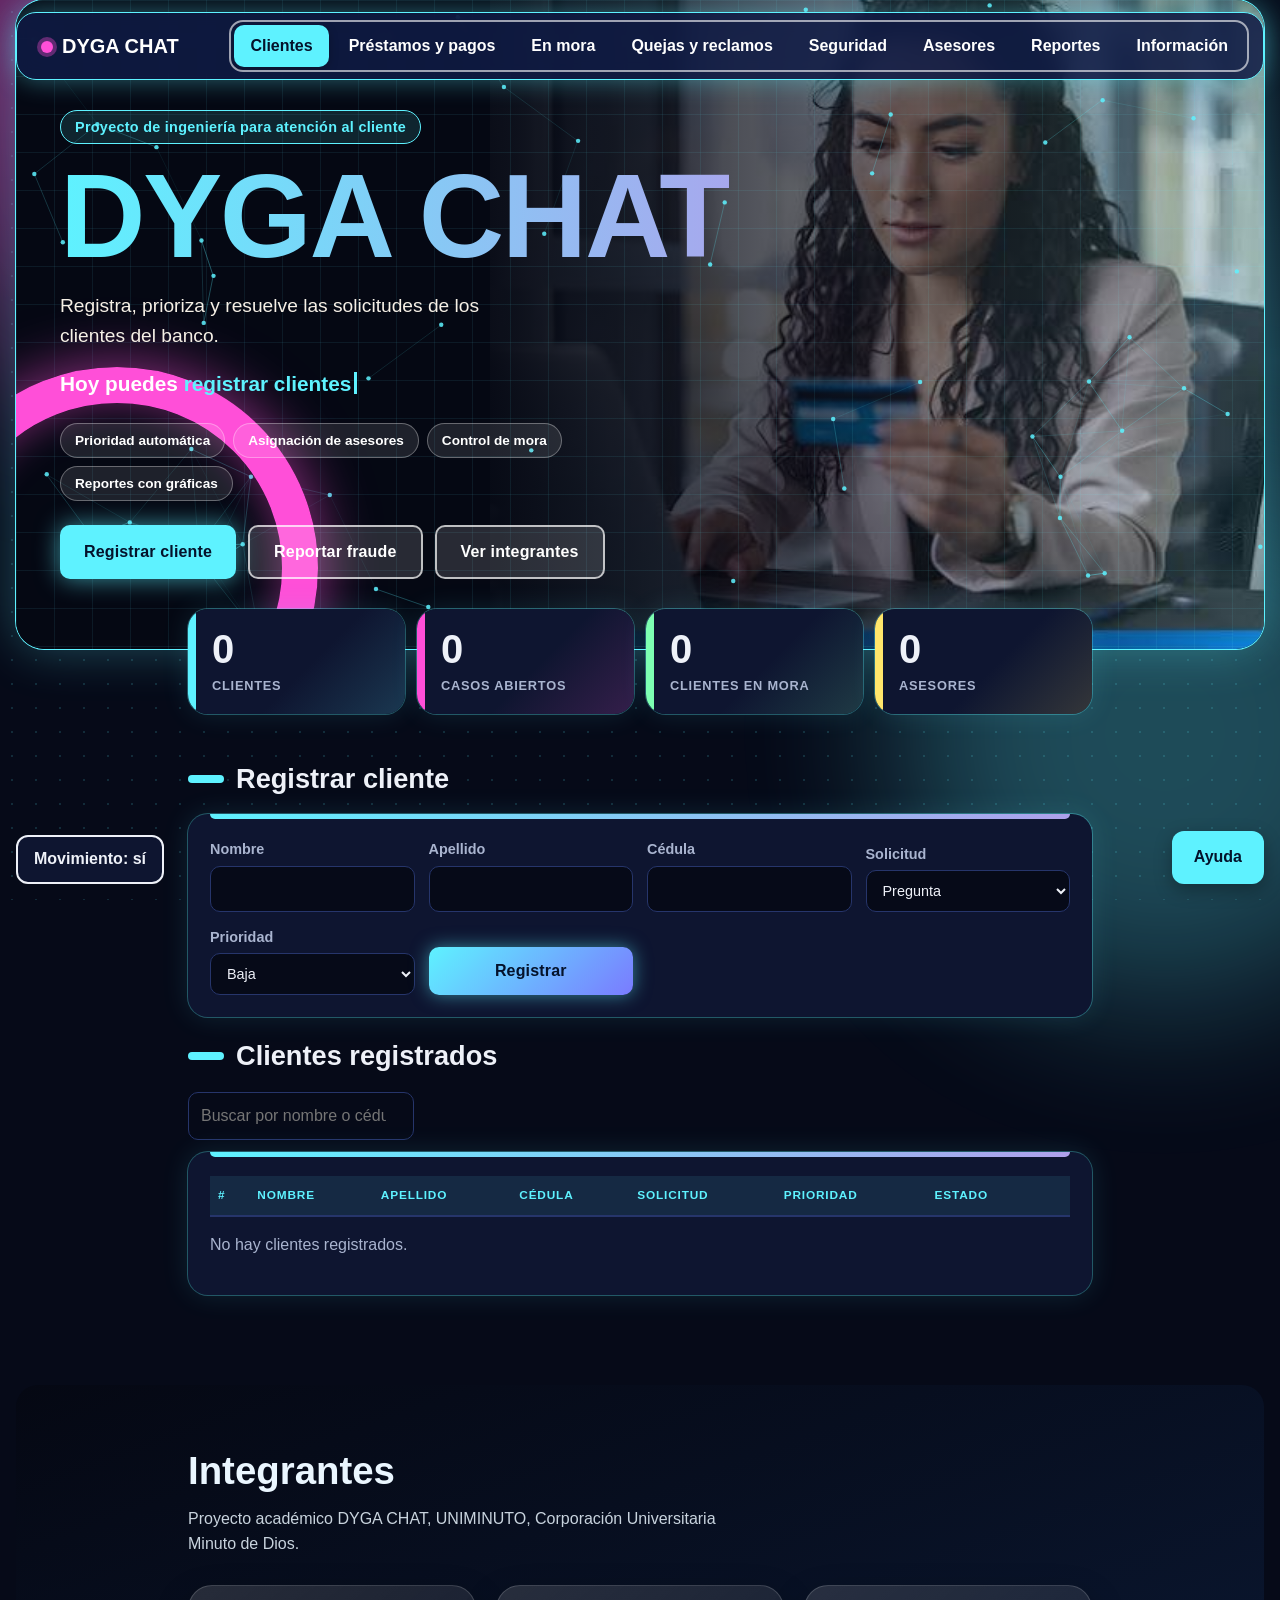
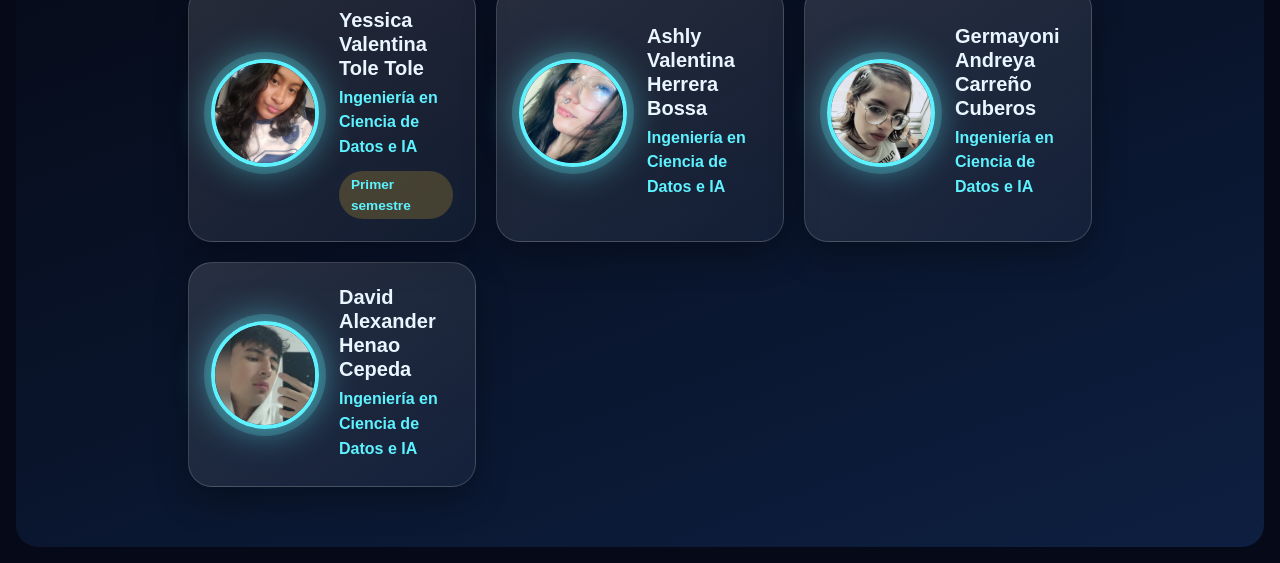
<file: DYGA_CHAT_A_neon (4).html>
<!DOCTYPE html>
<html lang="es" data-theme="dark"><head><meta charset="utf-8">
<meta name="viewport" content="width=device-width, initial-scale=1, viewport-fit=cover">
<title>DYGA CHAT</title>
<style>
:root{--bg:#f3f5f9;--s:#fff;--ink:#17233d;--mut:#55627d;--line:#dbe1ee;--brand:#1d4a96;--acc:#ffc933;--bad:#b3261e;--ok:#1b7a43;--nav:#1d4a96;--fbg:#2b2116;--fink:#f6f0e6;--c1:#1d4a96;--c2:#d9722a;--c3:#2a9d8f;--c4:#e0a800;color-scheme:light;box-sizing:border-box;padding-top:env(safe-area-inset-top,0px);padding-bottom:env(safe-area-inset-bottom,0px)}
@media (prefers-color-scheme:dark){:root:not([data-theme="light"]){--bg:#141a28;--s:#1d2538;--ink:#eef1f8;--mut:#a9b4cf;--line:#2c3856;--brand:#9ec1ff;--bad:#ff9a8a;--ok:#7fd9a3;--nav:#24407a;--fbg:#17110a;--c1:#7ea8f5;--c2:#f0955a;--c3:#58c4b6;--c4:#f2c94c;color-scheme:dark}}
:root[data-theme="dark"]{--bg:#141a28;--s:#1d2538;--ink:#eef1f8;--mut:#a9b4cf;--line:#2c3856;--brand:#9ec1ff;--bad:#ff9a8a;--ok:#7fd9a3;--nav:#24407a;--fbg:#17110a;--c1:#7ea8f5;--c2:#f0955a;--c3:#58c4b6;--c4:#f2c94c;color-scheme:dark}
*{box-sizing:border-box}html{scroll-padding-top:calc(env(safe-area-inset-top,0px) + 90px)}
body{margin:0;background:var(--bg);color:var(--ink);font:16px/1.55 "Segoe UI",Roboto,"Helvetica Neue",Arial,sans-serif}
h1,h2{margin:0;font-family:"Segoe UI",Roboto,"Helvetica Neue",Arial,sans-serif}
.wrap{max-width:940px;margin:0 auto;padding:0 18px}
nav{display:flex;align-items:center;gap:18px;height:68px;padding:0 14px 0 24px;margin:12px 16px 0;border-radius:20px;background:var(--nav);color:#fff;position:sticky;top:calc(env(safe-area-inset-top,0px) + 12px);z-index:10;box-shadow:0 6px 20px rgba(10,25,60,.3)}
nav .brand{font-weight:800;font-size:1.25rem;white-space:nowrap}
.tabs{display:flex;gap:4px;margin-left:auto;min-width:0;overflow-x:auto;border:2px solid rgba(255,255,255,.6);border-radius:14px;padding:3px}
nav button{background:transparent;border:0;color:#fff;padding:9px 16px;border-radius:10px;cursor:pointer;font:inherit;font-weight:600;white-space:nowrap}
nav button[aria-selected=true]{background:#b7cdf2;color:#1d4a96}
button:focus-visible,input:focus-visible,select:focus-visible{outline:3px solid var(--acc);outline-offset:2px}
header{position:relative;display:flex;align-items:center;min-height:460px;margin:-80px 16px 0;border-radius:28px;overflow:hidden;background:#2b2116;color:#fff}
header img{position:absolute;right:0;top:0;width:62%;height:100%;object-fit:cover;object-position:68% center}
header:before{content:"";position:absolute;inset:0;z-index:1;background:linear-gradient(90deg,#2b2116 0%,#2b2116 38%,rgba(43,33,22,.55) 65%,rgba(43,33,22,.1) 100%)}
.ht{position:relative;z-index:2;padding:120px 44px 56px}
.ht small{display:block;font-size:.95rem;font-weight:700;letter-spacing:.14em;text-transform:uppercase;margin-bottom:10px}
header h1{font-size:clamp(3rem,12vw,5.5rem);font-weight:800;line-height:1}
.panel{display:none;padding:28px 0}.panel.on{display:block}
main{padding-top:14px}
h2{font-size:1.5rem;font-weight:800;color:var(--brand);margin-bottom:12px}
.card{background:var(--s);border:1px solid var(--line);border-radius:18px;padding:20px;margin-bottom:18px;box-shadow:0 2px 10px rgba(20,40,90,.07)}
.card ul{margin:0;padding-left:20px}.card li{margin:6px 0}
form{display:grid;grid-template-columns:repeat(auto-fit,minmax(180px,1fr));gap:14px;align-items:end}
label{display:flex;flex-direction:column;font-size:.9rem;font-weight:600;color:var(--mut);gap:5px}
input,select{font:inherit;font-weight:400;padding:11px 12px;border:1px solid var(--line);border-radius:10px;background:var(--bg);color:var(--ink)}
.btn{background:var(--nav);color:#fff;border:0;padding:12px 22px;border-radius:12px;cursor:pointer;font:inherit;font-weight:700}
.btn:hover{filter:brightness(1.15)}
.btn.s{padding:6px 12px;font-size:.85rem}
.tw{overflow-x:auto}table{width:100%;border-collapse:collapse;font-size:.95rem}
th{background:var(--nav);color:#fff;text-align:left;padding:10px 8px;white-space:nowrap}
th:first-child{border-radius:10px 0 0 10px}th:last-child{border-radius:0 10px 10px 0}
td{text-align:left;padding:10px 8px;border-bottom:1px solid var(--line);white-space:nowrap}
tbody tr:nth-child(even){background:var(--bg)}
.msg{padding:12px 16px;border-radius:12px;margin-bottom:16px;background:var(--s);border:1px solid var(--line);border-left:6px solid var(--acc);font-weight:600;display:none}
.msg.err{border-left-color:var(--bad)}.msg.ok{border-left-color:var(--ok)}.msg.ok,.msg.err{color:var(--ink)}
.grid{display:grid;grid-template-columns:repeat(auto-fit,minmax(180px,1fr));gap:14px}
.stat{--c:var(--c1);background:var(--s);border:1px solid var(--line);border-top:5px solid var(--c);border-radius:16px;padding:16px}
.stat:nth-child(4n+2){--c:var(--c2)}.stat:nth-child(4n+3){--c:var(--c3)}.stat:nth-child(4n){--c:var(--c4)}
.stat b{display:block;font-size:1.9rem;font-weight:800}.stat span{color:var(--mut);font-size:.92rem}
.mut{color:var(--mut)}.bad{color:var(--bad);font-weight:700}.ok{color:var(--ok);font-weight:700}
.help{position:fixed;right:max(16px,env(safe-area-inset-right,0px));bottom:calc(16px + env(safe-area-inset-bottom,0px));z-index:20;background:#ffc933;color:#1d3f80;border:0;border-radius:12px;padding:14px 22px;font:inherit;font-weight:800;cursor:pointer;box-shadow:0 6px 18px rgba(0,0,0,.3)}
footer{margin:44px 16px 16px;border-radius:28px;background:var(--fbg);color:var(--fink);padding:52px 0}
.au{display:flex;gap:28px;align-items:center;flex-wrap:wrap}
.au img{width:min(220px,100%);aspect-ratio:1;object-fit:cover;border-radius:50%;border:5px solid var(--acc)}
.au h2{color:var(--fink);font-size:1.9rem}.au p{margin:3px 0;color:var(--fink);font-size:1.05rem}.au .r{color:var(--acc);font-weight:700}
@media (max-width:640px){nav .brand{display:none}nav{padding-left:10px}.ht{padding:110px 22px 40px}header img{width:100%;opacity:.55}}
.btn.del{background:transparent;color:var(--bad);border:1px solid var(--bad)}.bar{display:flex;align-items:center;gap:8px;margin:9px 0;font-size:.9rem}.bar span{min-width:96px;color:var(--mut)}.bar div{flex:1;background:var(--bg);border-radius:8px}.bar i{display:block;height:16px;border-radius:8px;background:var(--c);min-width:3px}.bar b{min-width:34px;text-align:right}#bus{max-width:340px;margin-bottom:12px}
body{font-variant-numeric:tabular-nums;-webkit-font-smoothing:antialiased}
header{min-height:380px}.ht{padding:110px 44px 70px}
.kpis{display:grid;grid-template-columns:repeat(auto-fit,minmax(150px,1fr));gap:12px;margin-top:-40px;position:relative;z-index:3;margin-bottom:8px}
.kpi{background:var(--s);border:1px solid var(--line);border-radius:14px;padding:14px 18px;box-shadow:0 8px 22px rgba(15,30,70,.14)}
.kpi b{display:block;font-size:1.7rem;font-weight:800;line-height:1.2;color:var(--brand)}.kpi span{font-size:.8rem;font-weight:600;color:var(--mut);text-transform:uppercase;letter-spacing:.06em}
main>section>h2,.panel>h2{font-size:1.25rem;color:var(--ink);border-left:4px solid var(--acc);padding-left:10px;margin:6px 0 14px}
.card{border-radius:14px;box-shadow:0 1px 3px rgba(15,30,70,.06)}
th{background:transparent;color:var(--mut);font-size:.74rem;text-transform:uppercase;letter-spacing:.07em;border-bottom:2px solid var(--line);border-radius:0!important}
tbody tr:hover{background:rgba(29,74,150,.07)}
input:focus,select:focus{border-color:var(--brand);outline:none;box-shadow:0 0 0 3px rgba(29,74,150,.22)}
.btn{border-radius:10px;letter-spacing:.01em}
.pill{display:inline-block;padding:3px 11px;border-radius:999px;font-size:.78rem;font-weight:700;white-space:nowrap}
.pill.p1{background:rgba(196,22,79,.14);color:var(--bad)}.pill.p2,.pill.s0{background:rgba(224,168,0,.22);color:var(--ink)}.pill.p3{background:rgba(42,157,143,.2);color:var(--ink)}
.pill.s1{background:rgba(29,74,150,.16);color:var(--brand)}.pill.s2{background:rgba(27,122,67,.18);color:var(--ok)}
footer{border-radius:22px}.au p:last-child{font-size:.9rem;opacity:.85;margin-top:10px}

body{background:radial-gradient(900px 520px at 6% -4%,rgba(47,111,214,.18),transparent 60%),radial-gradient(700px 440px at 100% 34%,rgba(255,201,51,.2),transparent 60%),var(--bg);background-attachment:fixed}
nav{background:linear-gradient(100deg,#163a7a,#1d4a96 55%,#2f6fd6)}
nav .brand:before{content:"";display:inline-block;width:12px;height:12px;border-radius:50%;background:var(--acc);margin-right:9px;box-shadow:0 0 0 4px rgba(255,201,51,.3)}
nav button:hover{background:rgba(255,255,255,.14)}
nav button[aria-selected=true]{background:var(--acc);color:#1b2a4a;box-shadow:0 3px 10px rgba(0,0,0,.25)}
header{min-height:480px;box-shadow:0 20px 44px rgba(20,35,80,.3)}
header:after{content:"";position:absolute;z-index:1;left:-100px;bottom:-120px;width:330px;height:330px;border-radius:50%;border:36px solid rgba(255,201,51,.85)}
.ht small{display:inline-block;background:var(--acc);color:#1b2a4a;padding:5px 14px;border-radius:999px;letter-spacing:.02em;text-transform:none;font-size:.9rem;margin-bottom:16px}
header h1{font-size:clamp(3.2rem,13vw,6.6rem);letter-spacing:-.02em;line-height:.95;text-shadow:0 4px 22px rgba(0,0,0,.35)}
.lead{max-width:28rem;margin:18px 0 26px;font-size:1.2rem;color:#f6f0e6}
.cta{display:flex;flex-wrap:wrap;gap:12px}
.cta .btn{padding:13px 24px;font-size:1rem;box-shadow:none;text-decoration:none;display:inline-block}
.cta .y{background:var(--acc);color:#1b2a4a}
.cta .g{background:rgba(255,255,255,.14);border:2px solid rgba(255,255,255,.7);color:#fff}
.kpi{--c:var(--c1);border:0;border-radius:18px;position:relative;overflow:hidden;padding:16px 18px 16px 24px;background:linear-gradient(135deg,var(--s) 55%,color-mix(in srgb,var(--c) 16%,var(--s)))}
.kpi:before{content:"";position:absolute;left:0;top:0;bottom:0;width:8px;background:var(--c)}
.kpi:nth-child(2){--c:var(--c2)}.kpi:nth-child(3){--c:var(--c3)}.kpi:nth-child(4){--c:var(--c4)}
.kpi b{font-size:2.2rem;color:var(--ink)}
main>section>h2,.panel>h2{font-size:1.45rem;border-left:0;padding:0;margin:8px 0 14px;display:flex;align-items:center;gap:12px}
.panel>h2:before{content:"";width:36px;height:8px;border-radius:6px;background:linear-gradient(90deg,var(--brand),var(--acc))}
.card{border:0;border-radius:20px;padding:24px 22px 22px;position:relative;box-shadow:0 10px 30px rgba(20,40,90,.11)}
.card:before{content:"";position:absolute;left:22px;right:22px;top:0;height:5px;border-radius:0 0 6px 6px;background:linear-gradient(90deg,var(--c1),var(--c3),var(--c4))}
.stat{border:0;border-radius:18px;box-shadow:inset 0 6px 0 var(--c),0 8px 22px rgba(20,40,90,.1);background:linear-gradient(150deg,color-mix(in srgb,var(--c) 18%,var(--s)),var(--s) 72%);padding-top:22px}
.stat b{font-size:2.2rem}
.btn{background:linear-gradient(135deg,#1d4a96,#2f6fd6);box-shadow:0 6px 14px rgba(29,74,150,.35);transition:transform .15s}
.btn:hover{transform:translateY(-2px);filter:none}
.btn.s{box-shadow:none}.btn.del{background:transparent;box-shadow:none}
th{color:var(--brand);background:color-mix(in srgb,var(--brand) 9%,transparent)}
.pill{padding:4px 12px}
.help{background:linear-gradient(135deg,#ffd75a,#ffb800)}
footer{background:linear-gradient(160deg,var(--fbg),color-mix(in srgb,var(--fbg) 65%,#1d4a96));padding:56px 0 60px}
.ft{color:var(--fink);font-size:2.1rem;margin-bottom:6px}
.fs{color:var(--fink);opacity:.85;margin:0 0 28px;max-width:34rem}
.team{display:grid;grid-template-columns:repeat(auto-fit,minmax(290px,1fr));gap:20px}
.mem{display:flex;gap:20px;align-items:center;background:rgba(255,255,255,.08);border:1px solid rgba(255,255,255,.16);border-radius:24px;padding:22px}
.mem img{width:132px;height:132px;flex:none;border-radius:50%;object-fit:cover;border:4px solid var(--acc);box-shadow:0 0 0 7px rgba(255,201,51,.22)}
.mem h3{margin:0 0 6px;font-size:1.25rem;line-height:1.2;color:var(--fink)}
.mem p{margin:3px 0}.mem .r{color:var(--acc);font-weight:700}
.tag{display:inline-block;margin-top:8px;padding:3px 12px;border-radius:999px;background:rgba(255,201,51,.2);color:var(--acc);font-size:.85rem;font-weight:700}
@media (max-width:480px){.mem{flex-direction:column;text-align:center}}

body{background:radial-gradient(rgba(29,74,150,.16) 1.2px,transparent 1.4px) 0 0/24px 24px,radial-gradient(900px 520px at 6% -4%,rgba(47,111,214,.22),transparent 60%),radial-gradient(700px 440px at 100% 34%,rgba(255,201,51,.24),transparent 60%),var(--bg);background-attachment:fixed}
nav{background:linear-gradient(100deg,rgba(11,26,61,.94),rgba(29,74,150,.94) 60%,rgba(47,111,214,.94));backdrop-filter:blur(10px);border:1px solid rgba(255,255,255,.18)}
header{background:#0b1a3d;box-shadow:0 24px 50px rgba(11,26,61,.45),0 0 0 1px rgba(255,255,255,.08)}
header:before{background:linear-gradient(rgba(255,255,255,.06) 1px,transparent 1px) 0 0/38px 38px,linear-gradient(90deg,rgba(255,255,255,.06) 1px,transparent 1px) 0 0/38px 38px,linear-gradient(90deg,#0b1a3d 0%,#0b1a3d 36%,rgba(11,26,61,.62) 66%,rgba(29,74,150,.15) 100%)}
header:after{border-color:rgba(255,201,51,.9);box-shadow:0 0 60px rgba(255,201,51,.45),inset 0 0 40px rgba(255,201,51,.3)}
header h1{background:linear-gradient(90deg,#fff 30%,#ffd75a);-webkit-background-clip:text;background-clip:text;color:transparent;text-shadow:none;font-size:clamp(3.4rem,14vw,7.4rem);font-weight:900}
.ht small{background:rgba(255,201,51,.16);color:var(--acc);border:1px solid rgba(255,201,51,.6)}
.chips{display:flex;flex-wrap:wrap;gap:8px;margin:0 0 24px;max-width:34rem}
.chips span{padding:6px 14px;border-radius:999px;background:rgba(255,255,255,.1);border:1px solid rgba(255,255,255,.32);font-size:.85rem;font-weight:600;backdrop-filter:blur(4px)}
.lead{margin-bottom:18px}
@keyframes up{from{opacity:0;transform:translateY(22px)}to{opacity:1;transform:none}}
@media all{.ht>*{animation:up .7s both}.ht>:nth-child(2){animation-delay:.1s}.ht>:nth-child(3){animation-delay:.2s}.ht>:nth-child(4){animation-delay:.3s}.ht>:nth-child(5){animation-delay:.4s}}
.kpi{border-radius:20px;box-shadow:0 14px 30px rgba(11,26,61,.2)}
.kpi b{font-size:2.5rem;font-weight:900}
.panel>h2{font-size:1.7rem;font-weight:900}
.card{box-shadow:0 14px 34px rgba(11,26,61,.14)}
.stat b{font-size:2.5rem;font-weight:900;color:var(--ink)}
tbody tr:hover{background:color-mix(in srgb,var(--acc) 22%,transparent)}
.mem{box-shadow:0 14px 34px rgba(0,0,0,.3);background:linear-gradient(145deg,rgba(255,255,255,.13),rgba(255,255,255,.04))}
.mem img{box-shadow:0 0 0 7px rgba(255,201,51,.22),0 0 34px rgba(255,201,51,.45)}
.ft{font-size:2.4rem;font-weight:900}

:root[data-theme=dark]{--bg:#060a18;--s:#0e1530;--line:#26356b;--brand:#5ef2ff;--acc:#5ef2ff;--nav:#101c46;--c1:#5ef2ff;--c2:#ff4fd8;--c3:#7dffb2;--c4:#ffe66b;--fbg:#050813;--fink:#eaf6ff}
body{background:radial-gradient(rgba(94,242,255,.14) 1.2px,transparent 1.4px) 0 0/24px 24px,radial-gradient(800px 500px at 0 0,rgba(255,79,216,.22),transparent 60%),radial-gradient(800px 500px at 100% 40%,rgba(94,242,255,.16),transparent 60%),var(--bg);background-attachment:fixed}
nav{background:rgba(16,28,70,.85);border:1px solid #5ef2ff;box-shadow:0 0 26px rgba(94,242,255,.4)}
nav button[aria-selected=true]{background:#5ef2ff;color:#04122b}
nav .brand:before{background:#ff4fd8;box-shadow:0 0 0 4px rgba(255,79,216,.35)}
header{background:#050813;box-shadow:0 0 0 1px #5ef2ff,0 0 50px rgba(94,242,255,.3)}
header:before{background:linear-gradient(rgba(94,242,255,.08) 1px,transparent 1px) 0 0/38px 38px,linear-gradient(90deg,rgba(94,242,255,.08) 1px,transparent 1px) 0 0/38px 38px,linear-gradient(90deg,#050813 0%,#050813 36%,rgba(5,8,19,.6) 66%,rgba(94,242,255,.12) 100%)}
header:after{border-color:#ff4fd8;box-shadow:0 0 60px rgba(255,79,216,.6),inset 0 0 40px rgba(255,79,216,.4)}
header h1{background:linear-gradient(90deg,#5ef2ff,#ff4fd8);-webkit-background-clip:text;background-clip:text;color:transparent}
.ht small{color:#5ef2ff;border-color:#5ef2ff;background:rgba(94,242,255,.12)}
.cta .y{background:#5ef2ff;color:#04122b;box-shadow:0 0 24px rgba(94,242,255,.6)}
.card,.kpi,.stat{box-shadow:0 0 0 1px rgba(94,242,255,.3),0 0 28px rgba(94,242,255,.12)}
.card:before{background:linear-gradient(90deg,#5ef2ff,#ff4fd8)}
.btn{background:linear-gradient(135deg,#5ef2ff,#7a7bff);color:#04122b;box-shadow:0 0 18px rgba(94,242,255,.5)}
.help{background:#5ef2ff;color:#04122b}
.mem img{box-shadow:0 0 0 7px rgba(94,242,255,.2),0 0 36px rgba(94,242,255,.6)}
:root{--pc:rgba(94,242,255,.7);--b1:#ff4fd8;--b2:#5ef2ff}
@media all{
@keyframes kb{from{transform:scale(1.05)}to{transform:scale(1.16)}}
@keyframes breathe{50%{transform:scale(1.1)}}
@keyframes shine{to{background-position:100% 0}}
@keyframes bob{50%{transform:translateY(-5px)}}
@keyframes pulse{0%{box-shadow:0 0 0 0 var(--pc)}70%,100%{box-shadow:0 0 0 16px transparent}}
@keyframes hop{0%,86%,100%{transform:none}92%{transform:translateY(-9px)}}
@keyframes pin{from{opacity:0;transform:translateY(18px)}}
@keyframes pop{from{opacity:0;transform:scale(.92)}}
@keyframes grow{from{transform:scaleX(0)}}
@keyframes drift{to{transform:translate(8vmax,6vmax) scale(1.18)}}
@keyframes halo{50%{filter:drop-shadow(0 0 16px var(--pc))}}
body:before,body:after{content:"";position:fixed;z-index:-1;pointer-events:none;width:42vmax;height:42vmax;border-radius:50%;filter:blur(80px);opacity:.28;animation:drift 18s ease-in-out infinite alternate}
body:before{background:var(--b1);top:-10vmax;left:-10vmax}
body:after{background:var(--b2);right:-12vmax;bottom:-8vmax;animation-duration:23s;animation-direction:alternate-reverse}
header img{translate:calc(var(--mx,0)*-18px) calc(var(--my,0)*-12px);transition:translate .25s ease-out;animation:kb 16s ease-in-out infinite alternate}
header:after{translate:calc(var(--mx,0)*26px) calc(var(--my,0)*18px);animation:breathe 6s ease-in-out infinite}
.ht h1{background-size:220% 100%;animation:up .7s .1s both,shine 5s 1s ease-in-out infinite alternate}
.chips span{animation:bob 4.5s ease-in-out infinite}.chips span:nth-child(2){animation-delay:.6s}.chips span:nth-child(3){animation-delay:1.2s}.chips span:nth-child(4){animation-delay:1.8s}
.cta .y{animation:pulse 2.4s infinite}
.help{animation:hop 4s infinite}
.panel.on{animation:pin .45s ease-out}
.msg{animation:pop .35s cubic-bezier(.3,1.6,.5,1)}
.bar i{transform-origin:left;animation:grow .9s cubic-bezier(.2,.8,.2,1)}
nav button{transition:background .25s,color .25s}
.kpi,.stat{transition:transform .2s}.kpi:hover,.stat:hover{transform:translateY(-5px) scale(1.02)}
.mem img{transition:transform .4s;animation:halo 3s ease-in-out infinite}.mem:hover img{transform:scale(1.08) rotate(-3deg)}
.mv .mem{opacity:0;translate:0 34px;transition:opacity .7s,translate .7s}.mv .mem.in{opacity:1;translate:0 0}
}

:root{--dot:#5ef2ff}
#net{position:absolute;inset:0;width:100%;height:100%;z-index:1;pointer-events:none}
.typ{margin:0 0 22px;font-size:1.3rem;font-weight:700}.typ b{color:var(--dot)}
.cur{display:inline-block;width:3px;height:1.1em;background:var(--dot);margin-left:3px;vertical-align:-.15em;animation:blink 1s steps(1) infinite}
@keyframes blink{50%{opacity:0}}
#sp{position:fixed;top:0;left:0;height:5px;width:0;z-index:50;background:linear-gradient(90deg,var(--c1),var(--c2),var(--c4))}
.btn{position:relative;overflow:hidden}
.rip{position:absolute;border-radius:50%;background:rgba(255,255,255,.55);transform:scale(0);animation:rip .6s ease-out;pointer-events:none}
@keyframes rip{to{transform:scale(1);opacity:0}}
@keyframes flow{to{background-position:100% 0}}
@keyframes rowin{from{opacity:0;transform:translateX(-16px)}}
.card:before{background-size:200% 100%;animation:flow 5s ease-in-out infinite alternate}
tbody tr{animation:rowin .4s both}tbody tr:nth-child(2){animation-delay:.05s}tbody tr:nth-child(3){animation-delay:.1s}tbody tr:nth-child(4){animation-delay:.15s}tbody tr:nth-child(5){animation-delay:.2s}
.kpi,.stat{will-change:transform}
.mvt{position:fixed;left:max(16px,env(safe-area-inset-left,0px));bottom:calc(16px + env(safe-area-inset-bottom,0px));z-index:20;border:2px solid currentColor;background:var(--s);color:var(--ink);border-radius:12px;padding:10px 16px;font:inherit;font-weight:700;cursor:pointer}
.nomo *,.nomo *:before,.nomo *:after{animation:none!important;transition:none!important}.nomo #net{display:none}
.team{grid-template-columns:repeat(auto-fit,minmax(260px,1fr))}.mem img{width:108px;height:108px}</style></head><body><div id="sp"></div>
<nav aria-label="Secciones"><span class="brand">DYGA CHAT</span><div class="tabs" role="tablist"><button role="tab" data-t="cli" aria-selected="true">Clientes</button><button role="tab" data-t="pre" aria-selected="false">Préstamos y pagos</button><button role="tab" data-t="mora" aria-selected="false">En mora</button><button role="tab" data-t="que" aria-selected="false">Quejas y reclamos</button><button role="tab" data-t="seg" aria-selected="false">Seguridad</button><button role="tab" data-t="ase" aria-selected="false">Asesores</button><button role="tab" data-t="rep" aria-selected="false">Reportes</button><button role="tab" data-t="inf" aria-selected="false">Información</button></div></nav>
<header><canvas id="net"></canvas><img src="[data-uri]" alt="Mujer revisando una tarjeta bancaria frente a un computador portátil"><div class="ht"><small>Proyecto de ingeniería para atención al cliente</small><h1>DYGA CHAT</h1><p class="lead">Registra, prioriza y resuelve las solicitudes de los clientes del banco.</p>
<p class="typ">Hoy puedes <b id="tp"></b><i class="cur"></i></p>
<div class="chips"><span>Prioridad automática</span><span>Asignación de asesores</span><span>Control de mora</span><span>Reportes con gráficas</span></div>
<div class="cta"><button class="btn y" data-go="cli" type="button">Registrar cliente</button><button class="btn g" data-go="seg" type="button">Reportar fraude</button><a class="btn g" href="#integrantes">Ver integrantes</a></div></div></header>

<main class="wrap">
<div class="kpis" id="kp"></div>
<div id="msg" class="msg" role="status"></div>

<section id="cli" class="panel on"><h2>Registrar cliente</h2>
<div class="card"><form id="fc">
<label>Nombre<input id="nom" required></label>
<label>Apellido<input id="ape" required></label>
<label>Cédula<input id="ced" required inputmode="numeric" pattern="[0-9]{5,12}" maxlength="12" title="Solo números, de 5 a 12 dígitos"></label>
<label>Solicitud<select id="sol"><option>Pregunta</option><option>Queja</option><option>Reclamo</option><option>Información</option></select></label>
<label>Prioridad<select id="pri"><option value="1">Alta</option><option value="2">Media</option><option value="3" selected>Baja</option></select></label>
<button class="btn">Registrar</button></form></div>
<h2>Clientes registrados</h2><input id="bus" type="search" placeholder="Buscar por nombre o cédula" aria-label="Buscar cliente"><div class="card tw"><table><thead><tr><th>#</th><th>Nombre</th><th>Apellido</th><th>Cédula</th><th>Solicitud</th><th>Prioridad</th><th>Estado</th><th></th></tr></thead><tbody id="tc"></tbody></table><p id="ec" class="mut">No hay clientes registrados.</p></div></section>

<section id="pre" class="panel"><h2>Cliente</h2>
<div class="card"><label>Elige un cliente<select id="sc"></select></label><p id="info" class="mut"></p></div>
<div class="card"><h2>Registrar préstamo</h2><form id="fp"><label>Monto<input id="mon" type="number" min="1" step="any" required></label><label>Tasa de interés (%)<input id="tas" type="number" min="0" step="any" required></label><button class="btn">Registrar préstamo</button></form></div>
<div class="card"><h2>Registrar pago</h2><form id="fg"><label>Monto del pago<input id="pag" type="number" min="1" step="any" required></label><button class="btn">Registrar pago</button></form></div>
<div class="card"><h2>Registrar mora</h2><form id="fm"><label>Días de atraso (0 = al día)<input id="dia" type="number" min="0" step="1" required></label><button class="btn">Registrar mora</button></form></div></section>

<section id="mora" class="panel"><h2>Clientes en mora</h2>
<div class="card tw"><table><thead><tr><th>Nombre</th><th>Cédula</th><th>Saldo pendiente</th><th>Días</th><th>Nivel</th></tr></thead><tbody id="tm"></tbody></table><p id="em" class="mut">No hay clientes en mora.</p></div></section>


<section id="que" class="panel"><h2>Nueva queja o reclamo</h2>
<div class="card"><form id="fq">
<label>Cliente<select id="qc"></select></label>
<label>Tipo<select id="qt"><option>Queja</option><option>Reclamo</option><option>Reporte de fraude</option><option>Bloqueo de tarjeta</option><option>Cobro indebido</option><option>Otro</option></select></label>
<label style="grid-column:1/-1">Descripción<input id="qd" required maxlength="200" placeholder="Cuenta qué pasó"></label>
<button class="btn">Registrar</button></form>
<p class="mut" style="margin:10px 0 0">La prioridad se define sola: es alta si el texto menciona fraude, estafa, robo, bloqueo o suplantación; media si menciona cobro, error o demora; baja en los demás casos.</p></div>
<h2>Casos registrados</h2>
<div class="card tw"><table><thead><tr><th>#</th><th>Cliente</th><th>Tipo</th><th>Descripción</th><th>Prioridad</th><th>Estado</th><th>Asesor</th><th></th></tr></thead><tbody id="tq"></tbody></table><p id="eq" class="mut">No hay casos registrados.</p></div></section>

<section id="inf" class="panel"><h2>Sobre el sistema</h2>
<div class="card"><p>Este sistema organiza la atención al cliente de un banco. Permite registrar clientes, recibir quejas y reclamos, dar prioridad a los casos urgentes y llevar el control de préstamos, pagos y mora.</p></div>
<h2>Objetivo</h2><div class="card"><p>Registrar, organizar y priorizar las solicitudes de los clientes de un banco, y hacerles seguimiento hasta que queden atendidas.</p></div>
<h2>Qué puedes hacer</h2><div class="card"><ul>
<li><b>Clientes:</b> registrar nombre, apellido, cédula, tipo de solicitud y prioridad.</li>
<li><b>Quejas y reclamos:</b> registrar el caso, ver su prioridad y moverlo de pendiente a en proceso y atendida.</li>
<li><b>Seguridad:</b> los reportes de estafa, fraude, bloqueo de tarjeta y actividad sospechosa quedan con prioridad alta.</li><li><b>Asesores:</b> cada caso se asigna al asesor de la especialidad con menos carga.</li><li><b>Datos:</b> se guardan en este navegador y puedes buscar o eliminar clientes.</li>
<li><b>Préstamos y pagos:</b> calcular el total con interés y descontar cada pago del saldo.</li>
<li><b>Mora:</b> clasificarla en leve (hasta 30 días), moderada (hasta 90) o grave.</li>
<li><b>Reportes:</b> ver totales de clientes, casos, dinero cobrado, por cobrar y morosidad.</li></ul></div>
<h2>Conclusión</h2><div class="card"><p>El sistema ayuda a estructurar las solicitudes, identificar cuáles son más urgentes y tener a la vista el estado de cada cliente, para dar una atención más ágil y ordenada.</p></div></section>

<section id="seg" class="panel"><h2>Reportar un caso de seguridad</h2>
<div class="card"><form id="fs"><label>Cliente<select id="sk"></select></label>
<label>Tipo<select id="st"><option>Posible estafa</option><option>Reporte de fraude</option><option>Bloqueo de tarjeta</option><option>Actividad sospechosa</option></select></label>
<label style="grid-column:1/-1">Descripción<input id="sd" required maxlength="200" placeholder="Cuenta qué pasó"></label>
<button class="btn">Registrar reporte</button></form>
<p class="mut" style="margin:10px 0 0">Todos los reportes de seguridad quedan con prioridad alta y se asignan a un asesor de fraude y seguridad.</p></div>
<h2>Reportes de seguridad</h2><div class="card tw"><table><thead><tr><th>Cliente</th><th>Tipo</th><th>Descripción</th><th>Asesor</th><th>Estado</th><th></th></tr></thead><tbody id="ts"></tbody></table><p id="es" class="mut">No hay reportes de seguridad.</p></div></section>

<section id="ase" class="panel"><h2>Registrar asesor</h2>
<div class="card"><form id="fa"><label>Nombre<input id="an" required maxlength="60"></label>
<label>Especialidad<select id="ae"><option>Quejas y reclamos</option><option>Fraude y seguridad</option><option>Préstamos y mora</option><option>Información general</option></select></label>
<button class="btn">Registrar asesor</button></form>
<p class="mut" style="margin:10px 0 0">Los casos se asignan solos al asesor de la especialidad que tenga menos casos activos. Cada asesor atiende hasta 3 a la vez.</p></div>
<h2>Asesores</h2><div class="card tw"><table><thead><tr><th>Nombre</th><th>Especialidad</th><th>Casos activos</th><th>Disponibilidad</th></tr></thead><tbody id="ta"></tbody></table><p id="ea" class="mut">No hay asesores registrados.</p></div></section>

<section id="rep" class="panel"><h2>Reporte del banco</h2><div class="grid" id="gr"></div><h2 style="margin-top:26px">Gráficas</h2><div class="grid" id="ch" style="grid-template-columns:repeat(auto-fit,minmax(280px,1fr))"></div><p style="margin-top:24px"><button id="rst" class="btn del" type="button">Borrar todos los datos</button></p></section>
</main>

<footer id="integrantes"><div class="wrap"><h2 class="ft">Integrantes</h2>
<p class="fs">Proyecto académico DYGA CHAT, UNIMINUTO, Corporación Universitaria Minuto de Dios.</p>
<div class="team">
<article class="mem"><img src="[data-uri]" alt="Retrato de Yessica Valentina Tole Tole"><div><h3>Yessica Valentina Tole Tole</h3><p class="r">Ingeniería en Ciencia de Datos e IA</p><span class="tag">Primer semestre</span></div></article>
<article class="mem"><img src="[data-uri]" alt="Retrato de Ashly Valentina Herrera Bossa" style="object-position:50% 30%"><div><h3>Ashly Valentina Herrera Bossa</h3><p class="r">Ingeniería en Ciencia de Datos e IA</p></div></article>
<article class="mem"><img src="[data-uri]" alt="Retrato de Germayoni Andreya Carreño Cuberos"><div><h3>Germayoni Andreya Carreño Cuberos</h3><p class="r">Ingeniería en Ciencia de Datos e IA</p></div></article>
<article class="mem"><img src="[data-uri]" alt="Retrato de David Alexander Henao Cepeda"><div><h3>David Alexander Henao Cepeda</h3><p class="r">Ingeniería en Ciencia de Datos e IA</p></div></article>
</div></div></footer>

<button id="mvt" class="mvt" type="button">Movimiento: sí</button>
<button id="ayuda" class="help" type="button">Ayuda</button>
<script>
function load(){try{return JSON.parse(localStorage.getItem("dyga"))||{}}catch(e){return{}}}
function save(){try{localStorage.setItem("dyga",JSON.stringify({C,Q,A}))}catch(e){}}
const $=id=>document.getElementById(id),N=["","Alta","Media","Baja"],D=load(),C=D.C||[],Q=D.Q||[],A=D.A||[],ES=["Pendiente","En proceso","Atendida"];
const money=n=>"$"+n.toLocaleString("es-CO",{maximumFractionDigits:2});
function say(t,k){const m=$("msg");m.textContent=t;m.className="msg "+(k||"ok");m.style.display="block"}
function esc(s){return s.replace(/[&<>"]/g,c=>({"&":"&amp;","<":"&lt;",">":"&gt;",'"':"&quot;"}[c]))}
document.querySelectorAll("nav button").forEach(b=>b.onclick=()=>{
 document.querySelectorAll("nav button").forEach(x=>x.setAttribute("aria-selected",x===b));
 document.querySelectorAll(".panel").forEach(p=>p.classList.toggle("on",p.id===b.dataset.t));$("msg").style.display="none";draw()});
$("fc").onsubmit=e=>{e.preventDefault();const n=$("nom").value.trim(),a=$("ape").value.trim(),c=$("ced").value.trim();
 if(C.length>=10)return say("Ya se registraron los 10 clientes permitidos.","err");
 if(!n||!a||!c)return say("Nombre, apellido y cédula son obligatorios.","err");
 if(!/^\d{5,12}$/.test(c))return say("La cédula debe tener solo números, de 5 a 12 dígitos.","err");
 if(C.some(x=>x.ced===c))return say("Esa cédula ya está registrada.","err");
 C.push({nom:n+" "+a,nombre:n,ape:a,ced:c,sol:$("sol").value,pri:+$("pri").value,at:false,pre:0,tot:0,sal:0,mora:0});
 e.target.reset();$("pri").value=3;say("Cliente registrado correctamente.");draw()};
function cur(){return C[+$("sc").value]}
function need(){const c=cur();if(!c){say("Registra un cliente primero.","err");return null}return c}
$("fp").onsubmit=e=>{e.preventDefault();const c=need();if(!c)return;
 if(c.tot>0)return say("Este cliente ya tiene un préstamo registrado.","err");
 const m=+$("mon").value,t=+$("tas").value;if(!(m>0)||t<0)return say("Datos no válidos.","err");
 c.pre=m;c.tot=m+m*t/100;c.sal=c.tot;c.mora=0;e.target.reset();
 say("Préstamo registrado. Total a pagar con interés: "+money(c.tot));draw()};
$("fg").onsubmit=e=>{e.preventDefault();const c=need();if(!c)return;
 if(!c.tot)return say("Este cliente no tiene préstamo.","err");
 if(!c.sal)return say("Este cliente ya pagó su préstamo completo.","err");
 const p=+$("pag").value;if(!(p>0)||p>c.sal)return say("Monto no válido. Saldo pendiente: "+money(c.sal),"err");
 c.sal=Math.round((c.sal-p)*100)/100;if(!c.sal)c.mora=0;e.target.reset();
 say(c.sal?"Pago registrado. Saldo pendiente: "+money(c.sal):"Pago registrado. El préstamo quedó pagado por completo.");draw()};
$("fm").onsubmit=e=>{e.preventDefault();const c=need();if(!c)return;
 if(!c.tot)return say("Este cliente no tiene préstamo.","err");
 if(!c.sal)return say("Este cliente ya pagó su préstamo.","err");
 const d=parseInt($("dia").value,10);if(isNaN(d)||d<0)return say("Cantidad no válida.","err");
 c.mora=d;e.target.reset();say(d?"Mora registrada correctamente.":"El cliente está al día.");draw()};

const SEC=/fraude|bloqueo|estafa|sospech/i;
const spec=t=>SEC.test(t)?"Fraude y seguridad":t=="Cobro indebido"?"Préstamos y mora":t=="Otro"?"Información general":"Quejas y reclamos";
const carga=i=>Q.filter(x=>x.a===i&&x.e<2).length;
function asg(q){if(q.a>=0&&A[q.a])return;q.a=-1;const s=spec(q.t);let b=-1,m=99;A.forEach((x,i)=>{if(x.esp!==s)return;const l=carga(i);if(l<3&&l<m){m=l;b=i}});q.a=b}
const asn=q=>q.a>=0&&A[q.a]?esc(A[q.a].nom):"Sin asignar";
const btnQ=(q,i)=>q.e<2?`<button class="btn s" data-q="${i}">${q.e==0?"Pasar a en proceso":"Marcar atendida"}</button>`:"";
$("fa").onsubmit=e=>{e.preventDefault();const n=$("an").value.trim();if(!n)return say("Escribe el nombre del asesor.","err");A.push({nom:n,esp:$("ae").value});e.target.reset();say("Asesor registrado.");draw()};
$("fs").onsubmit=e=>{e.preventDefault();if(!C.length)return say("Registra un cliente primero.","err");const d=$("sd").value.trim();if(!d)return say("Escribe la descripción.","err");Q.push({c:+$("sk").value,t:$("st").value,d,p:1,e:0,a:-1});asg(Q[Q.length-1]);$("sd").value="";say("Reporte de seguridad registrado con prioridad alta.");draw()};
$("ced").oninput=()=>{$("ced").value=$("ced").value.replace(/\D/g,"")};
$("bus").oninput=()=>draw();
function bars(t,rows){const m=Math.max(1,...rows.map(r=>r[1]));return `<div class="card"><h2 style="font-size:1.15rem">${t}</h2>`+rows.map(r=>`<div class="bar"><span>${r[0]}</span><div><i style="width:${r[1]/m*100}%;--c:var(${r[2]})"></i></div><b>${r[3]!==undefined?r[3]:r[1]}</b></div>`).join("")+"</div>"}
function charts(pr,co,xc){const n=k=>Q.filter(x=>x.e==k).length,pp=k=>Q.filter(x=>x.p==k).length,tot=Math.max(co+xc,1);
 $("ch").innerHTML=bars("Casos por estado",[["Pendientes",n(0),"--c2"],["En proceso",n(1),"--c4"],["Atendidos",n(2),"--c3"]])+bars("Casos por prioridad",[["Alta",pp(1),"--c2"],["Media",pp(2),"--c4"],["Baja",pp(3),"--c3"]])+bars("Dinero de préstamos",[["Cobrado",co,"--c3",money(co)],["Por cobrar",xc,"--c1",money(xc)]])}
$("rst").onclick=()=>{const b=$("rst");if(!b.dataset.s){b.dataset.s=1;b.textContent="¿Seguro? Toca otra vez para borrar todo";return}C.length=0;Q.length=0;A.length=0;delete b.dataset.s;b.textContent="Borrar todos los datos";say("Se borraron todos los datos.");draw()};
function prio(t,d){const x=(t+" "+d).toLowerCase();
 if(/fraude|estafa|robo|bloqueo|bloquear|suplant|hack|clonad/.test(x))return 1;
 if(/cobro|error|demora|tard|descuent|cargo/.test(x))return 2;return 3}
$("fq").onsubmit=e=>{e.preventDefault();
 if(!C.length)return say("Registra un cliente primero.","err");
 const d=$("qd").value.trim();if(!d)return say("Escribe la descripción.","err");
 const t=$("qt").value,p=SEC.test(t)?1:prio(t,d);
 Q.push({c:+$("qc").value,t,d,p,e:0,a:-1});asg(Q[Q.length-1]);$("qd").value="";
 say("Caso registrado con prioridad "+N[p].toLowerCase()+".");draw()};
function drawQ(){Q.forEach(asg);
 const v=$("qc").value;$("qc").innerHTML=C.map((c,i)=>`<option value="${i}">${i+1}. ${esc(c.nom)} (C.C. ${esc(c.ced)})</option>`).join("");if(v&&C[v])$("qc").value=v;
 const v2=$("sk").value;$("sk").innerHTML=$("qc").innerHTML;if(v2&&C[v2])$("sk").value=v2;
 const o=Q.map((q,i)=>({q,i})).sort((a,b)=>a.q.p-b.q.p||a.i-b.i);
 $("tq").innerHTML=o.map(({q,i})=>`<tr><td>${i+1}</td><td>${esc(C[q.c].nom)}</td><td>${q.t}</td><td style="white-space:normal;min-width:180px">${esc(q.d)}</td><td><span class="pill p${q.p}">${N[q.p]}</span></td><td><span class="pill s${q.e}">${ES[q.e]}</span></td><td>${asn(q)}</td><td>${q.e<2?`<button class="btn s" data-q="${i}">${q.e==0?"Pasar a en proceso":"Marcar atendida"}</button>`:""}</td></tr>`).join("");
 $("eq").style.display=Q.length?"none":"block";
 const SG=Q.map((q,i)=>({q,i})).filter(({q})=>SEC.test(q.t));
 $("ts").innerHTML=SG.map(({q,i})=>`<tr><td>${esc(C[q.c].nom)}</td><td>${q.t}</td><td style="white-space:normal;min-width:180px">${esc(q.d)}</td><td>${asn(q)}</td><td><span class="pill s${q.e}">${ES[q.e]}</span></td><td>${btnQ(q,i)}</td></tr>`).join("");
 $("es").style.display=SG.length?"none":"block";
 $("ta").innerHTML=A.map((x,i)=>{const l=carga(i);return `<tr><td>${esc(x.nom)}</td><td>${x.esp}</td><td>${l}</td><td><span class="pill ${l<3?"s2":"p1"}">${l<3?"Disponible":"Ocupado"}</span></td></tr>`}).join("");
 $("ea").style.display=A.length?"none":"block";
 document.querySelectorAll("[data-q]").forEach(b=>b.onclick=()=>{Q[b.dataset.q].e++;say("Estado actualizado.");draw()})}
function draw(){save();drawQ();
 $("tc").innerHTML=C.map((c,i)=>({c,i})).filter(({c})=>(c.nom+" "+c.ced).toLowerCase().includes($("bus").value.trim().toLowerCase())).map(({c,i})=>`<tr><td>${i+1}</td><td>${esc(c.nombre)}</td><td>${esc(c.ape)}</td><td>${esc(c.ced)}</td><td>${c.sol}</td><td><span class="pill p${c.pri}">${N[c.pri]}</span></td><td><span class="pill ${c.at?"s2":"s0"}">${c.at?"Atendido":"Pendiente"}</span></td><td>${c.at?"":`<button class="btn s" data-i="${i}">Marcar atendido</button> `}<button class="btn s del" data-d="${i}">Eliminar</button></td></tr>`).join("");
 $("ec").style.display=C.length?"none":"block";
 document.querySelectorAll("[data-i]").forEach(b=>b.onclick=()=>{C[b.dataset.i].at=true;say("Cliente atendido correctamente.");draw()});
 document.querySelectorAll("[data-d]").forEach(b=>b.onclick=()=>{if(!b.dataset.s){b.dataset.s=1;b.textContent="¿Seguro?";return}const i=+b.dataset.d;C.splice(i,1);for(let k=Q.length-1;k>=0;k--){if(Q[k].c==i)Q.splice(k,1);else if(Q[k].c>i)Q[k].c--}say("Cliente eliminado junto con sus casos.");draw()});
 const v=$("sc").value;$("sc").innerHTML=C.map((c,i)=>`<option value="${i}">${i+1}. ${esc(c.nom)} (C.C. ${esc(c.ced)})</option>`).join("");if(v&&C[v])$("sc").value=v;
 const c=cur();$("info").textContent=!c?"No hay clientes registrados.":!c.tot?"Sin préstamo.":`Prestado: ${money(c.pre)} · Total: ${money(c.tot)} · Saldo: ${money(c.sal)} · Mora: ${c.mora} días`;
 const M=C.filter(x=>x.mora>0&&x.sal>0);
 $("tm").innerHTML=M.map(x=>`<tr><td>${esc(x.nom)}</td><td>${esc(x.ced)}</td><td>${money(x.sal)}</td><td>${x.mora}</td><td><span class="pill ${x.mora<=30?"p2":"p1"}">${x.mora<=30?"Leve":x.mora<=90?"Moderada":"Grave"}</span></td></tr>`).join("");
 $("em").style.display=M.length?"none":"block";
 let cp=0,ac=0,pg=0,mo=0,pr=0,xc=0,co=0,mm=0;
 C.forEach(x=>{if(x.tot>0){cp++;pr+=x.pre;xc+=x.sal;co+=x.tot-x.sal;if(!x.sal)pg++;else{ac++;if(x.mora>0){mo++;mm+=x.sal}}}});
 const at=C.filter(x=>x.at).length,pc=ac?Math.floor(mo*100/ac):0;
 const S=[["Total de clientes",C.length],["Atendidos",at],["Pendientes",C.length-at],["Con préstamo",cp],["Préstamos activos",ac],["Préstamos pagados",pg],["Total prestado",money(pr)],["Total cobrado",money(co)],["Total por cobrar",money(xc)],["Clientes en mora",mo],["Monto en mora",money(mm)],["Morosidad",pc+"%"],["Casos registrados",Q.length],["Casos pendientes",Q.filter(x=>x.e==0).length],["Casos en proceso",Q.filter(x=>x.e==1).length],["Casos atendidos",Q.filter(x=>x.e==2).length],["Casos de prioridad alta",Q.filter(x=>x.p==1).length],["Asesores",A.length]];
 $("gr").innerHTML=S.map(s=>`<div class="stat"><b>${s[1]}</b><span>${s[0]}</span></div>`).join("");charts(pr,co,xc);kpi(mo)}
function kpi(mo){const k=[["Clientes",C.length],["Casos abiertos",Q.filter(x=>x.e<2).length],["Clientes en mora",mo],["Asesores",A.length]];
 $("kp").innerHTML=k.map(x=>`<div class="kpi"><b>${x[1]}</b><span>${x[0]}</span></div>`).join("")}
$("ayuda").onclick=()=>{document.querySelector('nav button[data-t="inf"]').click();window.scrollTo({top:0})};
$("sc").onchange=draw;draw();
document.querySelectorAll("[data-go]").forEach(b=>b.onclick=()=>{const g=b.dataset.go;document.querySelector('nav button[data-t="'+g+'"]').click();setTimeout(()=>{$(g).scrollIntoView({behavior:"smooth",block:"start"});const f=$(g=="cli"?"nom":"sk");if(f)setTimeout(()=>f.focus({preventScroll:true}),600)},60)});document.querySelector('a[href="#integrantes"]').onclick=e=>{e.preventDefault();$("integrantes").scrollIntoView({behavior:"smooth"})};
(function(){document.documentElement.classList.add("mv");
const prev={},num=t=>{const n=parseFloat(t.replace(/[^\d,]/g,"").replace(",","."));return isNaN(n)?null:[n,t[0]=="$"?"$":"",t.endsWith("%")?"%":""]};
function run(){document.querySelectorAll(".kpi b,.stat b").forEach((el,i)=>{const k=(el.closest("#kp")?"k":"s")+i,t=el.textContent,o=num(t),pv=prev[k];prev[k]=t;if(!o||t===pv)return;
const from=pv&&num(pv)?num(pv)[0]:0,to=o[0],int=Number.isInteger(from)&&Number.isInteger(to),t0=performance.now();
(function f(now){const x=Math.min(1,(now-t0)/750),v=from+(to-from)*(1-Math.pow(1-x,3));el.textContent=x<1?o[1]+(int?Math.round(v):v).toLocaleString("es-CO",{maximumFractionDigits:2})+o[2]:t;if(x<1)requestAnimationFrame(f)})(t0)})}
const d0=draw;draw=function(){d0();run()};run();
const h=document.querySelector("header");
h.addEventListener("pointermove",e=>{const r=h.getBoundingClientRect();h.style.setProperty("--mx",((e.clientX-r.left)/r.width-.5).toFixed(3));h.style.setProperty("--my",((e.clientY-r.top)/r.height-.5).toFixed(3))});
h.addEventListener("pointerleave",()=>{h.style.setProperty("--mx",0);h.style.setProperty("--my",0)});
const io=new IntersectionObserver(es=>es.forEach(x=>{if(x.isIntersecting){x.target.classList.add("in");io.unobserve(x.target)}}),{threshold:.2});
document.querySelectorAll(".mem").forEach((m,i)=>{m.style.transitionDelay=i*.15+"s";io.observe(m)})})();
(function(){const root=document.documentElement,mt=$("mvt"),h=document.querySelector("header");
let off=false;try{off=localStorage.getItem("dygaMv")=="no"}catch(e){}
function setMv(o){off=o;root.classList.toggle("nomo",o);mt.textContent="Movimiento: "+(o?"no":"sí");try{localStorage.setItem("dygaMv",o?"no":"sí")}catch(e){}}
setMv(off);mt.onclick=()=>setMv(!off);
const cv=$("net"),cx=cv.getContext("2d"),col=getComputedStyle(root).getPropertyValue("--dot").trim()||"#ffc933";let W=0,H=0,P=[],m={x:-999,y:-999};
function rs(){W=cv.width=cv.offsetWidth;H=cv.height=cv.offsetHeight;P=Array.from({length:Math.round(W*H/15000)},()=>({x:Math.random()*W,y:Math.random()*H,vx:(Math.random()-.5)*.7,vy:(Math.random()-.5)*.7}))}
rs();addEventListener("resize",rs);
h.addEventListener("pointermove",e=>{const r=cv.getBoundingClientRect();m.x=e.clientX-r.left;m.y=e.clientY-r.top});h.addEventListener("pointerleave",()=>{m.x=-999});
(function t(){if(!off){cx.clearRect(0,0,W,H);cx.fillStyle=cx.strokeStyle=col;
P.forEach((p,i)=>{p.x+=p.vx;p.y+=p.vy;if(p.x<0||p.x>W)p.vx*=-1;if(p.y<0||p.y>H)p.vy*=-1;const dm=Math.hypot(p.x-m.x,p.y-m.y);if(dm<150){p.x+=(m.x-p.x)*.015;p.y+=(m.y-p.y)*.015}
cx.globalAlpha=.85;cx.beginPath();cx.arc(p.x,p.y,2.2,0,6.3);cx.fill();
for(let j=i+1;j<P.length;j++){const q=P[j],d=Math.hypot(p.x-q.x,p.y-q.y);if(d<120){cx.globalAlpha=(1-d/120)*.5;cx.beginPath();cx.moveTo(p.x,p.y);cx.lineTo(q.x,q.y);cx.stroke()}}
if(dm<170){cx.globalAlpha=(1-dm/170)*.9;cx.beginPath();cx.moveTo(p.x,p.y);cx.lineTo(m.x,m.y);cx.stroke()}})}
requestAnimationFrame(t)})();
const WD=["registrar clientes","priorizar casos urgentes","detectar fraudes","controlar la mora","ver reportes en vivo"],tp=$("tp");let wi=0,ci=0,dl=false;
(function ty(){const w=WD[wi];ci+=dl?-1:1;tp.textContent=w.slice(0,ci);let d=dl?35:70;if(!dl&&ci==w.length){dl=true;d=1400}else if(dl&&ci==0){dl=false;wi=(wi+1)%WD.length;d=300}setTimeout(ty,d)})();
["kp","gr"].forEach(id=>{const el=$(id);el.addEventListener("pointermove",e=>{const c=e.target.closest(".kpi,.stat");if(!c)return;const r=c.getBoundingClientRect(),x=(e.clientX-r.left)/r.width-.5,y=(e.clientY-r.top)/r.height-.5;c.style.transform=`perspective(600px) rotateX(${(-y*14).toFixed(1)}deg) rotateY(${(x*14).toFixed(1)}deg) translateY(-4px) scale(1.03)`});el.addEventListener("pointerout",e=>{const c=e.target.closest(".kpi,.stat");if(c)c.style.transform=""})});
document.addEventListener("click",e=>{const b=e.target.closest(".btn");if(!b||off)return;const r=b.getBoundingClientRect(),s=document.createElement("span"),z=Math.max(r.width,r.height)*2;s.className="rip";s.style.cssText=`width:${z}px;height:${z}px;left:${e.clientX-r.left-z/2}px;top:${e.clientY-r.top-z/2}px`;b.appendChild(s);setTimeout(()=>s.remove(),650)});
const sp=$("sp");addEventListener("scroll",()=>{sp.style.width=(scrollY/Math.max(1,document.documentElement.scrollHeight-innerHeight)*100)+"%"},{passive:true})})();
document.querySelectorAll("nav button").forEach(b=>b.addEventListener("click",()=>{setTimeout(()=>{$(b.dataset.t).scrollIntoView({behavior:"smooth",block:"start"});const t=b.parentElement,r=b.getBoundingClientRect(),q=t.getBoundingClientRect();t.scrollBy({left:r.left-q.left-q.width/2+r.width/2,behavior:"smooth"})},60)}));
</script></body></html>
</file>
